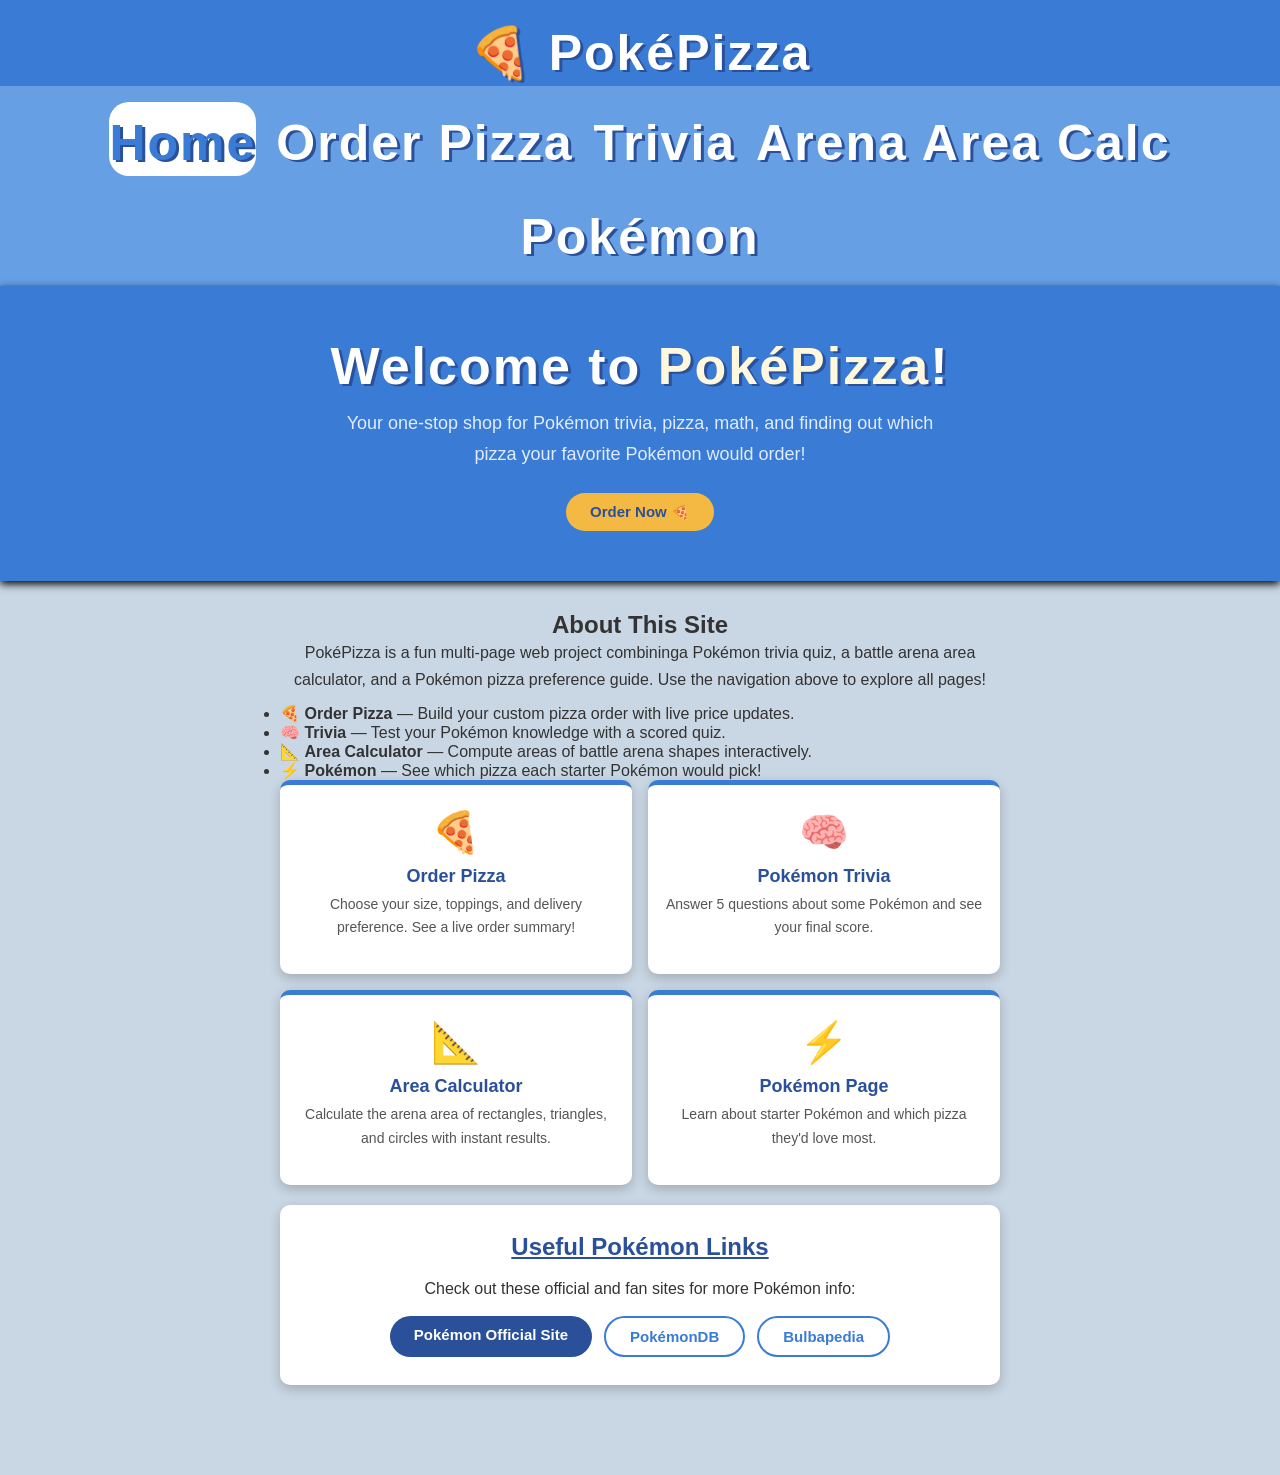
<file: index.html>
<!DOCTYPE html>
<html lang="en">
<head>
    <meta charset="UTF-8">
    <title>PokéPizza — Home</title>
    <link rel="icon" href="favicon.png" type="image/png">
    <link rel="stylesheet" href="style.css">
</head>
<body>

<div class="site-header">
    <a href="index.html">🍕 PokéPizza</a>
    <nav>
        <ul>
            <li><a href="index.html" class="active">Home</a></li>
            <li><a href="pizza.html">Order Pizza</a></li>
            <li><a href="trivia.html">Trivia</a></li>
            <li><a href="calculator.html">Arena Area Calc</a></li>
            <li><a href="pokemon.html">Pokémon</a></li>
        </ul>
    </nav>
</div>

<div class="hero">
    <h1>Welcome to <span>PokéPizza</span>!</h1>
    <p>Your one-stop shop for Pokémon trivia, pizza, math, and finding out which pizza your favorite Pokémon would order!</p>
    <a href="pizza.html" class="btn btn-yellow">Order Now 🍕</a>
</div>

<div class="container">

    <div class="about-section">
        <h2>About This Site</h2>
        <p>PokéPizza is a fun multi-page web project combininga Pokémon trivia quiz, a battle arena area calculator, and a Pokémon pizza preference guide. Use the navigation above to explore all pages!</p>
        <ul>
            <li>🍕 <strong>Order Pizza</strong> — Build your custom pizza order with live price updates.</li>
            <li>🧠 <strong>Trivia</strong> — Test your Pokémon knowledge with a scored quiz.</li>
            <li>📐 <strong>Area Calculator</strong> — Compute areas of battle arena shapes interactively.</li>
            <li>⚡ <strong>Pokémon</strong> — See which pizza each starter Pokémon would pick!</li>
        </ul>
    </div>

    <div class="hero-grid">
        <a class="hero-tile" href="pizza.html">
            <div class="icon">🍕</div>
            <h3>Order Pizza</h3>
            <p>Choose your size, toppings, and delivery preference. See a live order summary!</p>
        </a>
        <a class="hero-tile" href="trivia.html">
            <div class="icon">🧠</div>
            <h3>Pokémon Trivia</h3>
            <p>Answer 5 questions about some Pokémon and see your final score.</p>
        </a>
        <a class="hero-tile" href="calculator.html">
            <div class="icon">📐</div>
            <h3>Area Calculator</h3>
            <p>Calculate the arena area of rectangles, triangles, and circles with instant results.</p>
        </a>
        <a class="hero-tile" href="pokemon.html">
            <div class="icon">⚡</div>
            <h3>Pokémon Page</h3>
            <p>Learn about starter Pokémon and which pizza they'd love most.</p>
        </a>
    </div>

    <div class="card">
        <h2>Useful Pokémon Links</h2>
        <p>Check out these official and fan sites for more Pokémon info:</p>
        <div class="ext-links">
            <a class="btn btn-blue" href="https://www.pokemon.com" target="_blank">Pokémon Official Site</a>
            <a class="btn btn-outline" href="https://pokemondb.net" target="_blank">PokémonDB</a>
            <a class="btn btn-outline" href="https://bulbapedia.bulbagarden.net" target="_blank">Bulbapedia</a>
        </div>
    </div>

</div>

</body>
</html>
</file>
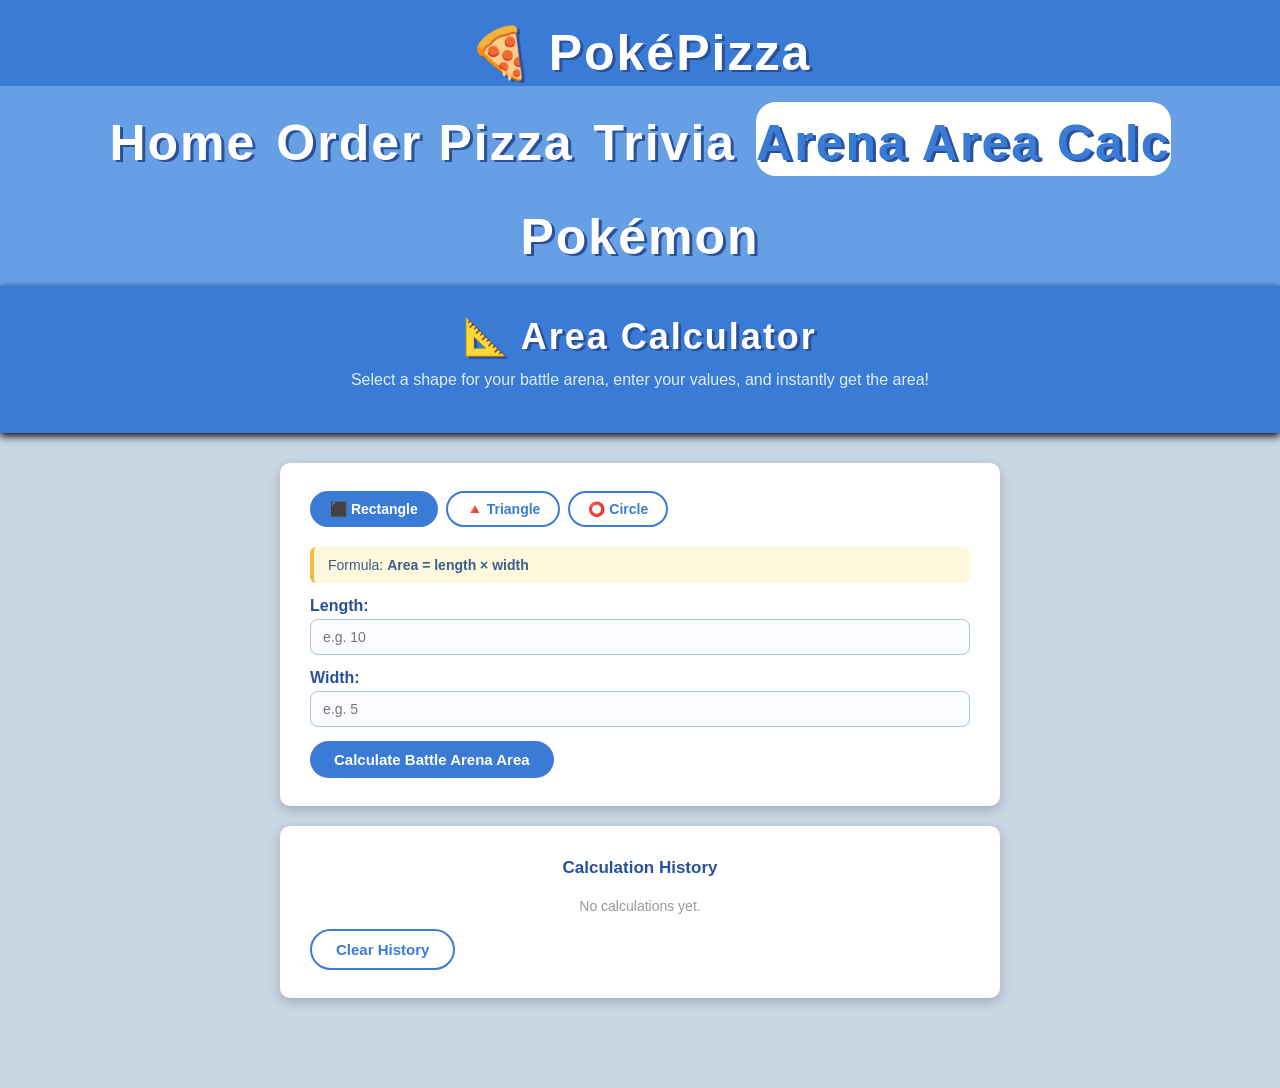
<file: calculator.html>
<!DOCTYPE html>
<html lang="en">
<head>
    <meta charset="UTF-8">
    <title>PokéPizza — Battle Arena Area Calculator</title>
    <link rel="icon" href="favicon.png" type="image/png">
    <link rel="stylesheet" href="style.css">
</head>
<body>

<div class="site-header">
    <a href="index.html">🍕 PokéPizza</a>
    <nav>
        <ul>
            <li><a href="index.html">Home</a></li>
            <li><a href="pizza.html">Order Pizza</a></li>
            <li><a href="trivia.html">Trivia</a></li>
            <li><a href="calculator.html" class="active">Arena Area Calc</a></li>
            <li><a href="pokemon.html">Pokémon</a></li>
        </ul>
    </nav>
</div>

<div class="page-header">
    <h1>📐 Area Calculator</h1>
    <p>Select a shape for your battle arena, enter your values, and instantly get the area!</p>
</div>

<div class="container">
    <div class="card">

        <div class="shape-tabs">
            <button class="shape-tab active" onclick="switchShape('rect', this)">⬛ Rectangle</button>
            <button class="shape-tab" onclick="switchShape('tri', this)">🔺 Triangle</button>
            <button class="shape-tab" onclick="switchShape('circ', this)">⭕ Circle</button>
        </div>

        <div class="shape-panel active" id="panel-rect">
            <div class="formula-note">Formula: <strong>Area = length × width</strong></div>
            <div class="form-group">
                <label for="rect-len">Length:</label>
                <input type="text" id="rect-len" placeholder="e.g. 10" min="0">
            </div>
            <div class="form-group">
                <label for="rect-wid">Width:</label>
                <input type="text" id="rect-wid" placeholder="e.g. 5" min="0">
            </div>
            <button class="btn btn-primary" onclick="calcRect()">Calculate Battle Arena Area</button>
        </div>

        <div class="shape-panel" id="panel-tri">
            <div class="formula-note">Formula: <strong>Area = ½ × base × height</strong></div>
            <div class="form-group">
                <label for="tri-base">Base:</label>
                <input type="text" id="tri-base" placeholder="e.g. 8" min="0">
            </div>
            <div class="form-group">
                <label for="tri-h">Height:</label>
                <input type="text" id="tri-h" placeholder="e.g. 6" min="0">
            </div>
            <button class="btn btn-primary" onclick="calcTri()">Calculate Battle Arena Area</button>
        </div>

        <div class="shape-panel" id="panel-circ">
            <div class="formula-note">Formula: <strong>Area = π × radius²</strong></div>
            <div class="form-group">
                <label for="circ-r">Radius:</label>
                <input type="text" id="circ-r" placeholder="e.g. 7" min="0">
            </div>
            <button class="btn btn-primary" onclick="calcCirc()">Calculate Battle Arena Area</button>
        </div>

        <div id="calc-result"></div>

    </div>

    <div class="card">
        <p class="history-title">Calculation History</p>
        <div id="history">
            <p class="no-history">No calculations yet.</p>
        </div>
        <button class="btn btn-outline clear-btn" onclick="clearHistory()">Clear History</button>
    </div>

</div>

<script>
    var calcHistory = [];

    function switchShape(shape, btn) {
        var panels = document.querySelectorAll('.shape-panel');
        for (var i = 0; i < panels.length; i++) {
            panels[i].classList.remove('active');
        }
        var tabs = document.querySelectorAll('.shape-tab');
        for (var j = 0; j < tabs.length; j++) {
            tabs[j].classList.remove('active');
        }
        document.getElementById('panel-' + shape).classList.add('active');
        btn.classList.add('active');
        document.getElementById('calc-result').style.display = 'none';
    }

    function showResult(label, value) {
        var rounded = Math.round(value * 10000) / 10000;
        var el = document.getElementById('calc-result');
        el.innerHTML = '<strong>' + label + ':</strong> ' + rounded + ' sq units';
        el.style.display = 'block';
        addHistory(label + ' = ' + rounded + ' sq units');
    }

    function validate(val, name) {
        if (isNaN(val) || val <= 0) {
            alert(name + ' must be a number greater than 0.');
            return false;
        }
        return true;
    }

    function calcRect() {
        var l = parseFloat(document.getElementById('rect-len').value);
        var w = parseFloat(document.getElementById('rect-wid').value);
        if (!validate(l, 'Length') || !validate(w, 'Width')) return;
        showResult('Rectangle Area', l * w);
    }

    function calcTri() {
        var b = parseFloat(document.getElementById('tri-base').value);
        var h = parseFloat(document.getElementById('tri-h').value);
        if (!validate(b, 'Base') || !validate(h, 'Height')) return;
        showResult('Triangle Area', 0.5 * b * h);
    }

    function calcCirc() {
        var r = parseFloat(document.getElementById('circ-r').value);
        if (!validate(r, 'Radius')) return;
        showResult('Circle Area', Math.PI * r * r);
    }

    function addHistory(entry) {
        calcHistory.unshift(entry);
        if (calcHistory.length > 10) calcHistory.pop();
        renderHistory();
    }

    function renderHistory() {
        var el = document.getElementById('history');
        if (calcHistory.length === 0) {
            el.innerHTML = '<p class="no-history">No calculations yet.</p>';
            return;
        }
        var html = '';
        for (var i = 0; i < calcHistory.length; i++) {
            html += '<div class="history-item">#' + (calcHistory.length - i) + '. ' + calcHistory[i] + '</div>';
        }
        el.innerHTML = html;
    }

    function clearHistory() {
        calcHistory = [];
        renderHistory();
    }
</script>
</body>
</html>
</file>
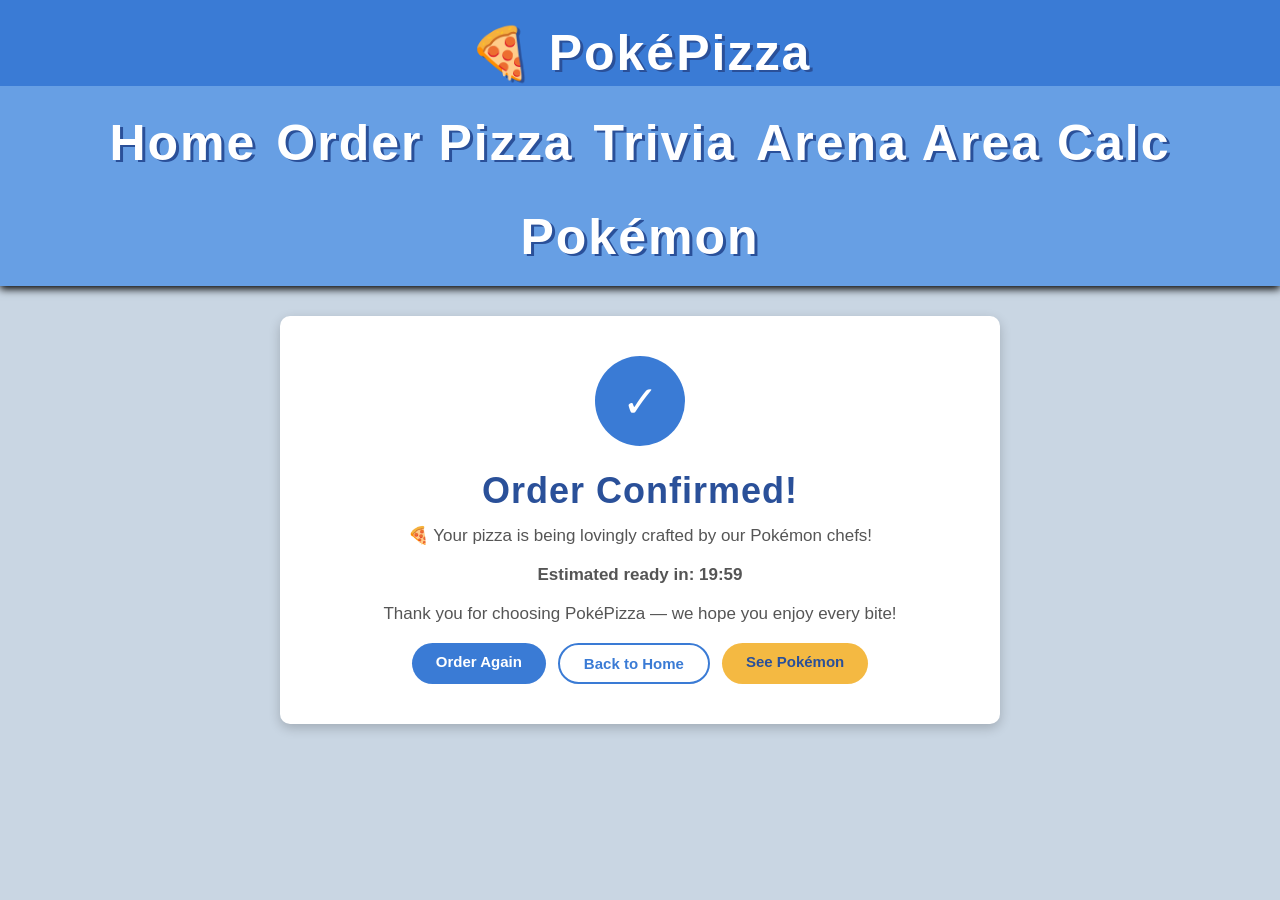
<file: pizza-confirm.html>
<!DOCTYPE html>
<html lang="en">
<head>
    <meta charset="UTF-8">
    <title>PokéPizza — Order Confirmed!</title>
    <link rel="icon" href="favicon.png" type="image/png">
    <link rel="stylesheet" href="style.css">
</head>
<body>

<div class="site-header">
    <a href="index.html">🍕 PokéPizza</a>
    <nav>
        <ul>
            <li><a href="index.html">Home</a></li>
            <li><a href="pizza.html">Order Pizza</a></li>
            <li><a href="trivia.html">Trivia</a></li>
            <li><a href="calculator.html">Arena Area Calc</a></li>
            <li><a href="pokemon.html">Pokémon</a></li>
        </ul>
    </nav>
</div>

<div class="container">
    <div class="card confirm-box">
        <div class="check-circle">✓</div>
        <h1>Order Confirmed!</h1>
        <p>🍕 Your pizza is being lovingly crafted by our Pokémon chefs!</p>
        <p class="countdown" id="timer">Estimated ready in: <span id="countdown">20:00</span></p>
        <p>Thank you for choosing PokéPizza — we hope you enjoy every bite!</p>
        <div class="actions">
            <a href="pizza.html" class="btn btn-primary">Order Again</a>
            <a href="index.html" class="btn btn-outline">Back to Home</a>
            <a href="pokemon.html" class="btn btn-yellow">See Pokémon</a>
        </div>
    </div>
</div>

<script>
    var seconds = 20 * 60;
    var el = document.getElementById('countdown');
    var interval = setInterval(function() {
        seconds--;
        if (seconds <= 0) {
            clearInterval(interval);
            el.textContent = 'READY! 🎉';
            document.getElementById('timer').style.color = '#28a745';
            return;
        }
        var m = Math.floor(seconds / 60);
        var s = seconds % 60;
        el.textContent = m + ':' + (s < 10 ? '0' : '') + s;
    }, 1000);
</script>
</body>
</html>
</file>
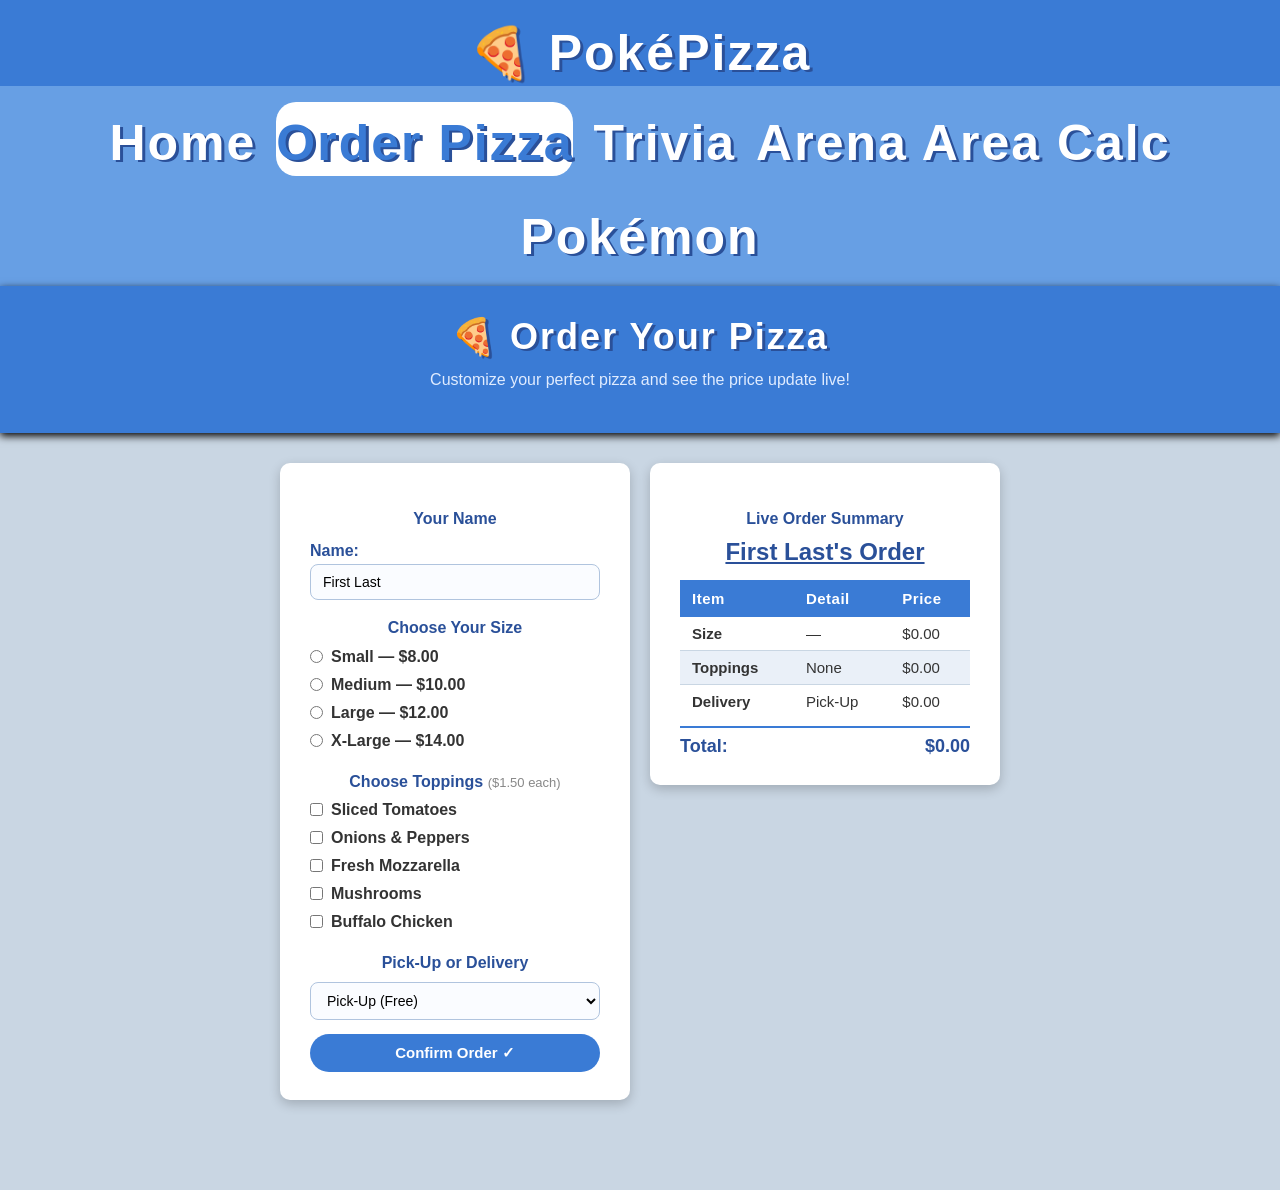
<file: pizza.html>
<!DOCTYPE html>
<html lang="en">
<head>
    <meta charset="UTF-8">
    <title>PokéPizza — Order</title>
    <link rel="icon" href="favicon.png" type="image/png">
    <link rel="stylesheet" href="style.css">
</head>
<body>

<div class="site-header">
    <a href="index.html">🍕 PokéPizza</a>
    <nav>
        <ul>
            <li><a href="index.html">Home</a></li>
            <li><a href="pizza.html" class="active">Order Pizza</a></li>
            <li><a href="trivia.html">Trivia</a></li>
            <li><a href="calculator.html">Arena Area Calc</a></li>
            <li><a href="pokemon.html">Pokémon</a></li>
        </ul>
    </nav>
</div>

<div class="page-header">
    <h1>🍕 Order Your Pizza</h1>
    <p>Customize your perfect pizza and see the price update live!</p>
</div>

<div class="container">
    <div class="order-layout">
        <div>
            <div class="card">
                <p class="section-title">Your Name</p>
                <div class="form-group">
                    <label for="custname">Name:</label>
                    <input type="text" id="custname" value="First Last" oninput="updateSummary()">
                </div>

                <p class="section-title">Choose Your Size</p>
                <div class="radio-group form-group">
                    <label><input type="radio" name="size" value="Small" data-price="8" onchange="updateSummary()"> Small — $8.00</label>
                    <label><input type="radio" name="size" value="Medium" data-price="10" onchange="updateSummary()"> Medium — $10.00</label>
                    <label><input type="radio" name="size" value="Large" data-price="12" onchange="updateSummary()"> Large — $12.00</label>
                    <label><input type="radio" name="size" value="X-Large" data-price="14" onchange="updateSummary()"> X-Large — $14.00</label>
                </div>

                <p class="section-title">Choose Toppings <span class="topping-note">($1.50 each)</span></p>
                <div class="check-group form-group">
                    <label><input type="checkbox" value="Sliced Tomatoes" onchange="updateSummary()"> Sliced Tomatoes</label>
                    <label><input type="checkbox" value="Onions &amp; Peppers" onchange="updateSummary()"> Onions &amp; Peppers</label>
                    <label><input type="checkbox" value="Fresh Mozzarella" onchange="updateSummary()"> Fresh Mozzarella</label>
                    <label><input type="checkbox" value="Mushrooms" onchange="updateSummary()"> Mushrooms</label>
                    <label><input type="checkbox" value="Buffalo Chicken" onchange="updateSummary()"> Buffalo Chicken</label>
                </div>

                <p class="section-title">Pick-Up or Delivery</p>
                <div class="form-group">
                    <select id="delivery" onchange="updateSummary()">
                        <option value="pickup">Pick-Up (Free)</option>
                        <option value="delivery">Delivery (+$2.00)</option>
                    </select>
                </div>

                <button class="btn btn-primary btn-full" onclick="submitOrder()">Confirm Order ✓</button>
                <div class="cancelled-msg" id="cancelled-msg">
                    Order cancelled. Feel free to make changes and try again.
                </div>
            </div>
        </div>

        <div class="order-summary">
            <div class="card">
                <p class="section-title">Live Order Summary</p>
                <h2 id="summary-name">Your Order</h2>
                <table>
                    <thead>
                        <tr><th>Item</th><th>Detail</th><th>Price</th></tr>
                    </thead>
                    <tbody>
                        <tr>
                            <td><strong>Size</strong></td>
                            <td id="sum-size">—</td>
                            <td id="sum-size-price">$0.00</td>
                        </tr>
                        <tr>
                            <td><strong>Toppings</strong></td>
                            <td id="sum-toppings">None</td>
                            <td id="sum-top-price">$0.00</td>
                        </tr>
                        <tr>
                            <td><strong>Delivery</strong></td>
                            <td id="sum-delivery">Pick-Up</td>
                            <td id="sum-del-price">$0.00</td>
                        </tr>
                    </tbody>
                </table>
                <div class="total-row">
                    <span>Total:</span>
                    <span id="sum-total">$0.00</span>
                </div>
            </div>
        </div>

    </div>
</div>

<script>
    function updateSummary() {
        var name = document.getElementById('custname').value || 'Your';
        document.getElementById('summary-name').textContent = name + "'s Order";

        var sizeRadio = document.querySelector('input[name="size"]:checked');
        var sizeLabel = '—';
        var sizePrice = 0;
        if (sizeRadio) {
            sizeLabel = sizeRadio.value;
            sizePrice = parseFloat(sizeRadio.dataset.price);
        }
        document.getElementById('sum-size').textContent = sizeLabel;
        document.getElementById('sum-size-price').textContent = '$' + sizePrice.toFixed(2);

        var boxes = document.querySelectorAll('input[type="checkbox"]:checked');
        var toppingNames = [];
        for (var i = 0; i < boxes.length; i++) {
            toppingNames.push(boxes[i].value);
        }
        var toppingPrice = toppingNames.length * 1.50;
        document.getElementById('sum-toppings').innerHTML = toppingNames.length ? toppingNames.join('<br>') : 'None';
        document.getElementById('sum-top-price').textContent = '$' + toppingPrice.toFixed(2);

        var delivery = document.getElementById('delivery').value;
        var delLabel = delivery === 'delivery' ? 'Delivery' : 'Pick-Up';
        var delPrice = delivery === 'delivery' ? 2.00 : 0.00;
        document.getElementById('sum-delivery').textContent = delLabel;
        document.getElementById('sum-del-price').textContent = '$' + delPrice.toFixed(2);

        var total = sizePrice + toppingPrice + delPrice;
        document.getElementById('sum-total').textContent = '$' + total.toFixed(2);
    }

    function submitOrder() {
        var sizeRadio = document.querySelector('input[name="size"]:checked');
        if (!sizeRadio) {
            alert('Please select a pizza size before confirming!');
            return;
        }
        var total = document.getElementById('sum-total').textContent;
        if (confirm('Would you like to submit your order for ' + total + '?')) {
            window.location.href = 'pizza-confirm.html';
        } else {
            document.getElementById('cancelled-msg').style.display = 'block';
        }
    }

    updateSummary();
</script>
</body>
</html>
</file>
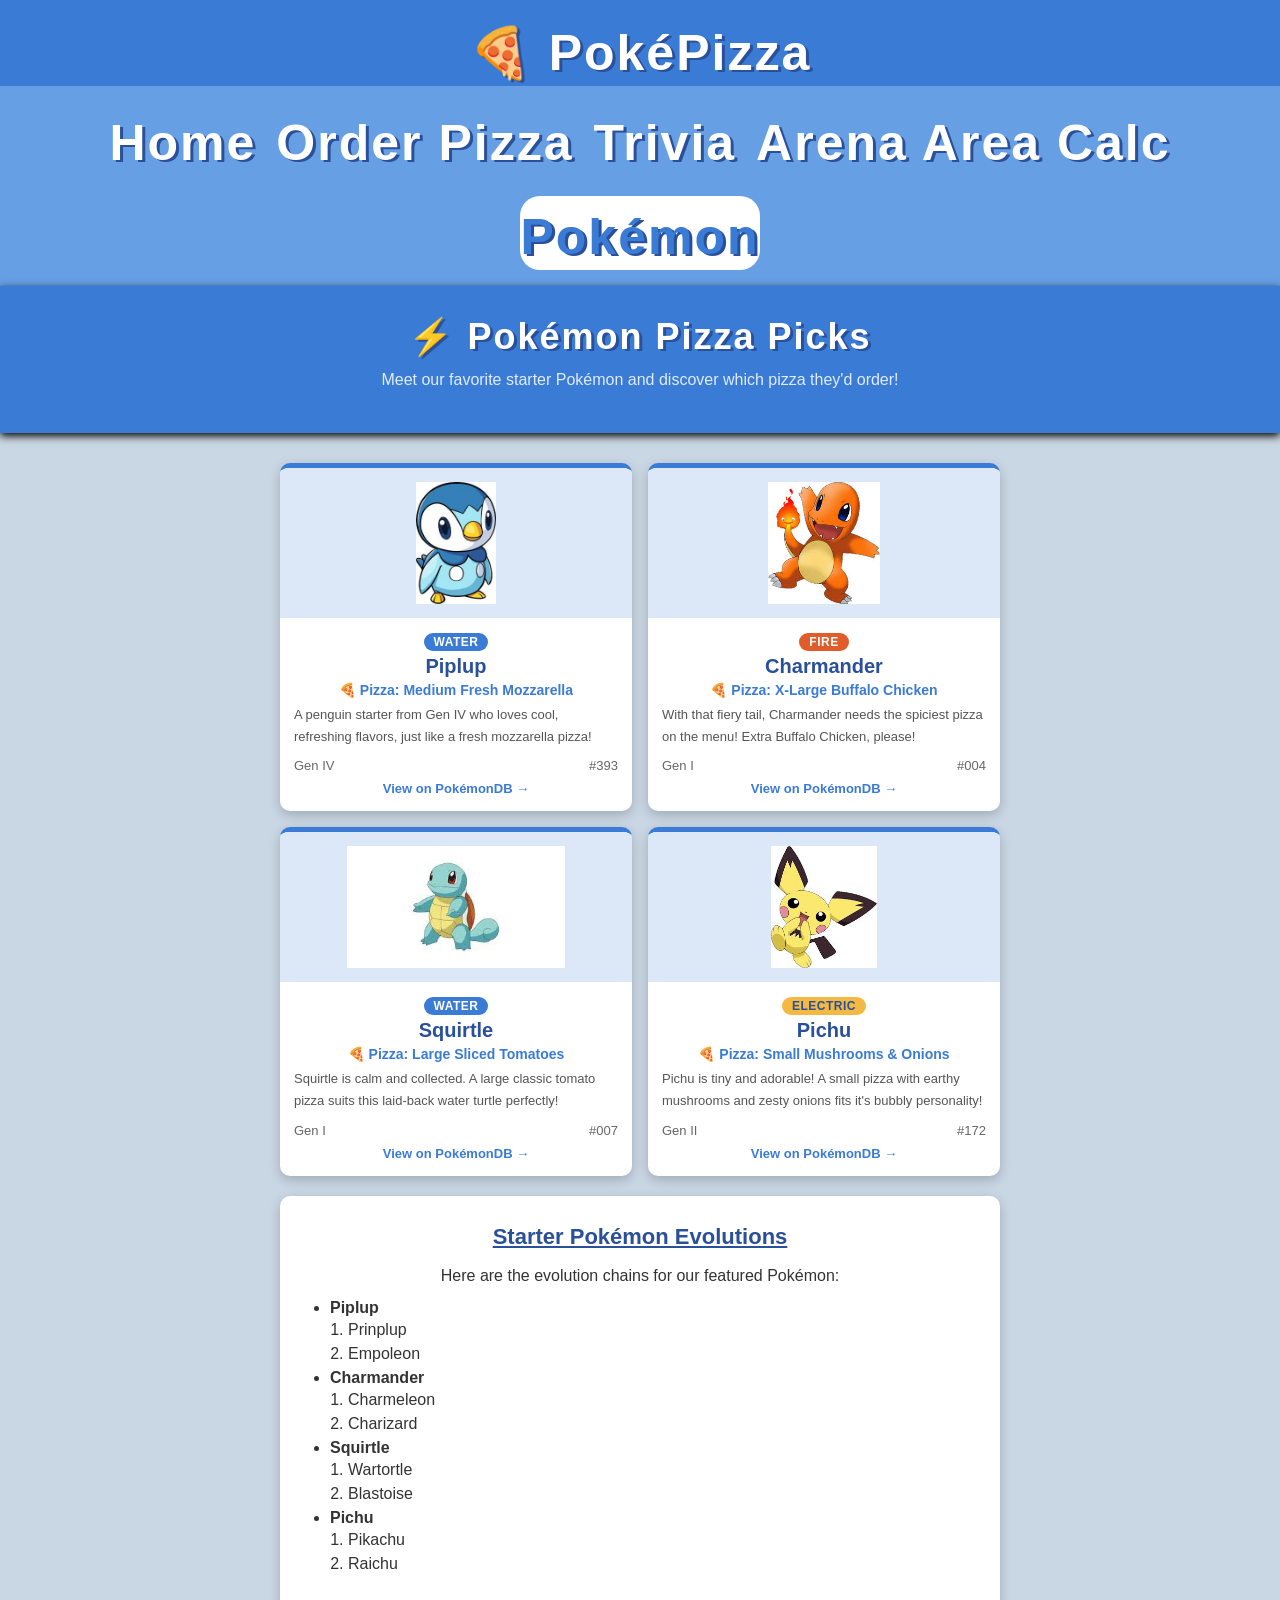
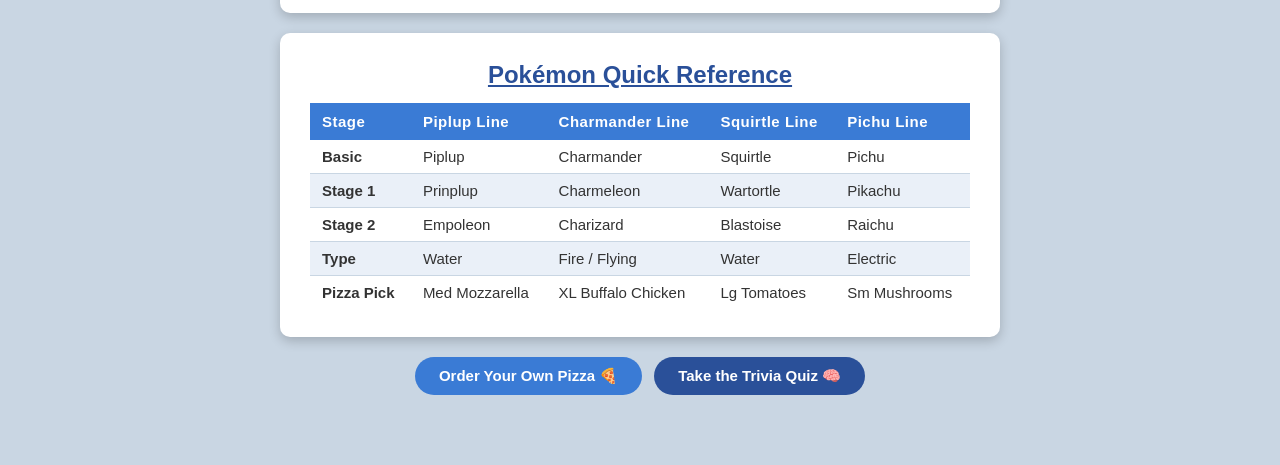
<file: pokemon.html>
<!DOCTYPE html>
<html lang="en">
<head>
    <meta charset="UTF-8">
    <title>PokéPizza — Pokémon</title>
    <link rel="icon" href="favicon.png" type="image/png">
    <link rel="stylesheet" href="style.css">
</head>
<body>

<div class="site-header">
    <a href="index.html">🍕 PokéPizza</a>
    <nav>
        <ul>
            <li><a href="index.html">Home</a></li>
            <li><a href="pizza.html">Order Pizza</a></li>
            <li><a href="trivia.html">Trivia</a></li>
            <li><a href="calculator.html">Arena Area Calc</a></li>
            <li><a href="pokemon.html" class="active">Pokémon</a></li>
        </ul>
    </nav>
</div>

<div class="page-header">
    <h1>⚡ Pokémon Pizza Picks</h1>
    <p>Meet our favorite starter Pokémon and discover which pizza they'd order!</p>
</div>

<div class="container">

    <div class="pokemon-grid">

        <div class="poke-card">
            <img src="piplup.jpg" alt="Piplup">
            <div class="poke-info">
                <span class="type-badge type-water">Water</span>
                <h3>Piplup</h3>
                <div class="pizza-pick">🍕 Pizza: Medium Fresh Mozzarella</div>
                <p>A penguin starter from Gen IV who loves cool, refreshing flavors, just like a fresh mozzarella pizza!</p>
                <div class="detail-row"><span>Gen IV</span><span>#393</span></div>
                <a class="poke-link" href="https://pokemondb.net/pokedex/piplup" target="_blank">View on PokémonDB →</a>
            </div>
        </div>

        <div class="poke-card">
            <img src="charmander.jpg" alt="Charmander">
            <div class="poke-info">
                <span class="type-badge type-fire">Fire</span>
                <h3>Charmander</h3>
                <div class="pizza-pick">🍕 Pizza: X-Large Buffalo Chicken</div>
                <p>With that fiery tail, Charmander needs the spiciest pizza on the menu! Extra Buffalo Chicken, please!</p>
                <div class="detail-row"><span>Gen I</span><span>#004</span></div>
                <a class="poke-link" href="https://pokemondb.net/pokedex/charmander" target="_blank">View on PokémonDB →</a>
            </div>
        </div>

        <div class="poke-card">
            <img src="squirtle.jpg" alt="Squirtle">
            <div class="poke-info">
                <span class="type-badge type-water">Water</span>
                <h3>Squirtle</h3>
                <div class="pizza-pick">🍕 Pizza: Large Sliced Tomatoes</div>
                <p>Squirtle is calm and collected. A large classic tomato pizza suits this laid-back water turtle perfectly!</p>
                <div class="detail-row"><span>Gen I</span><span>#007</span></div>
                <a class="poke-link" href="https://pokemondb.net/pokedex/squirtle" target="_blank">View on PokémonDB →</a>
            </div>
        </div>

        <div class="poke-card">
            <img src="pichu.jpg" alt="Pichu">
            <div class="poke-info">
                <span class="type-badge type-electric">Electric</span>
                <h3>Pichu</h3>
                <div class="pizza-pick">🍕 Pizza: Small Mushrooms &amp; Onions</div>
                <p>Pichu is tiny and adorable! A small pizza with earthy mushrooms and zesty onions fits it's bubbly personality!</p>
                <div class="detail-row"><span>Gen II</span><span>#172</span></div>
                <a class="poke-link" href="https://pokemondb.net/pokedex/pichu" target="_blank">View on PokémonDB →</a>
            </div>
        </div>

    </div>

    <div class="card">
        <div class="evo-section">
            <h2>Starter Pokémon Evolutions</h2>
            <p>Here are the evolution chains for our featured Pokémon:</p>
            <ul>
                <li><strong>Piplup</strong>
                    <ol>
                        <li>Prinplup</li>
                        <li>Empoleon</li>
                    </ol>
                </li>
                <li><strong>Charmander</strong>
                    <ol>
                        <li>Charmeleon</li>
                        <li>Charizard</li>
                    </ol>
                </li>
                <li><strong>Squirtle</strong>
                    <ol>
                        <li>Wartortle</li>
                        <li>Blastoise</li>
                    </ol>
                </li>
                <li><strong>Pichu</strong>
                    <ol>
                        <li>Pikachu</li>
                        <li>Raichu</li>
                    </ol>
                </li>
            </ul>
        </div>
    </div>

    <div class="card">
        <h2>Pokémon Quick Reference</h2>
        <div class="table-wrapper">
            <table>
                <thead>
                    <tr>
                        <th>Stage</th>
                        <th>Piplup Line</th>
                        <th>Charmander Line</th>
                        <th>Squirtle Line</th>
                        <th>Pichu Line</th>
                    </tr>
                </thead>
                <tbody>
                    <tr>
                        <td><strong>Basic</strong></td>
                        <td>Piplup</td>
                        <td>Charmander</td>
                        <td>Squirtle</td>
                        <td>Pichu</td>
                    </tr>
                    <tr>
                        <td><strong>Stage 1</strong></td>
                        <td>Prinplup</td>
                        <td>Charmeleon</td>
                        <td>Wartortle</td>
                        <td>Pikachu</td>
                    </tr>
                    <tr>
                        <td><strong>Stage 2</strong></td>
                        <td>Empoleon</td>
                        <td>Charizard</td>
                        <td>Blastoise</td>
                        <td>Raichu</td>
                    </tr>
                    <tr>
                        <td><strong>Type</strong></td>
                        <td>Water</td>
                        <td>Fire / Flying</td>
                        <td>Water</td>
                        <td>Electric</td>
                    </tr>
                    <tr>
                        <td><strong>Pizza Pick</strong></td>
                        <td>Med Mozzarella</td>
                        <td>XL Buffalo Chicken</td>
                        <td>Lg Tomatoes</td>
                        <td>Sm Mushrooms</td>
                    </tr>
                </tbody>
            </table>
        </div>
    </div>

    <div class="page-bottom-btns">
        <a href="pizza.html" class="btn btn-primary">Order Your Own Pizza 🍕</a>
        <a href="trivia.html" class="btn btn-blue">Take the Trivia Quiz 🧠</a>
    </div>

</div>
</body>
</html>
</file>
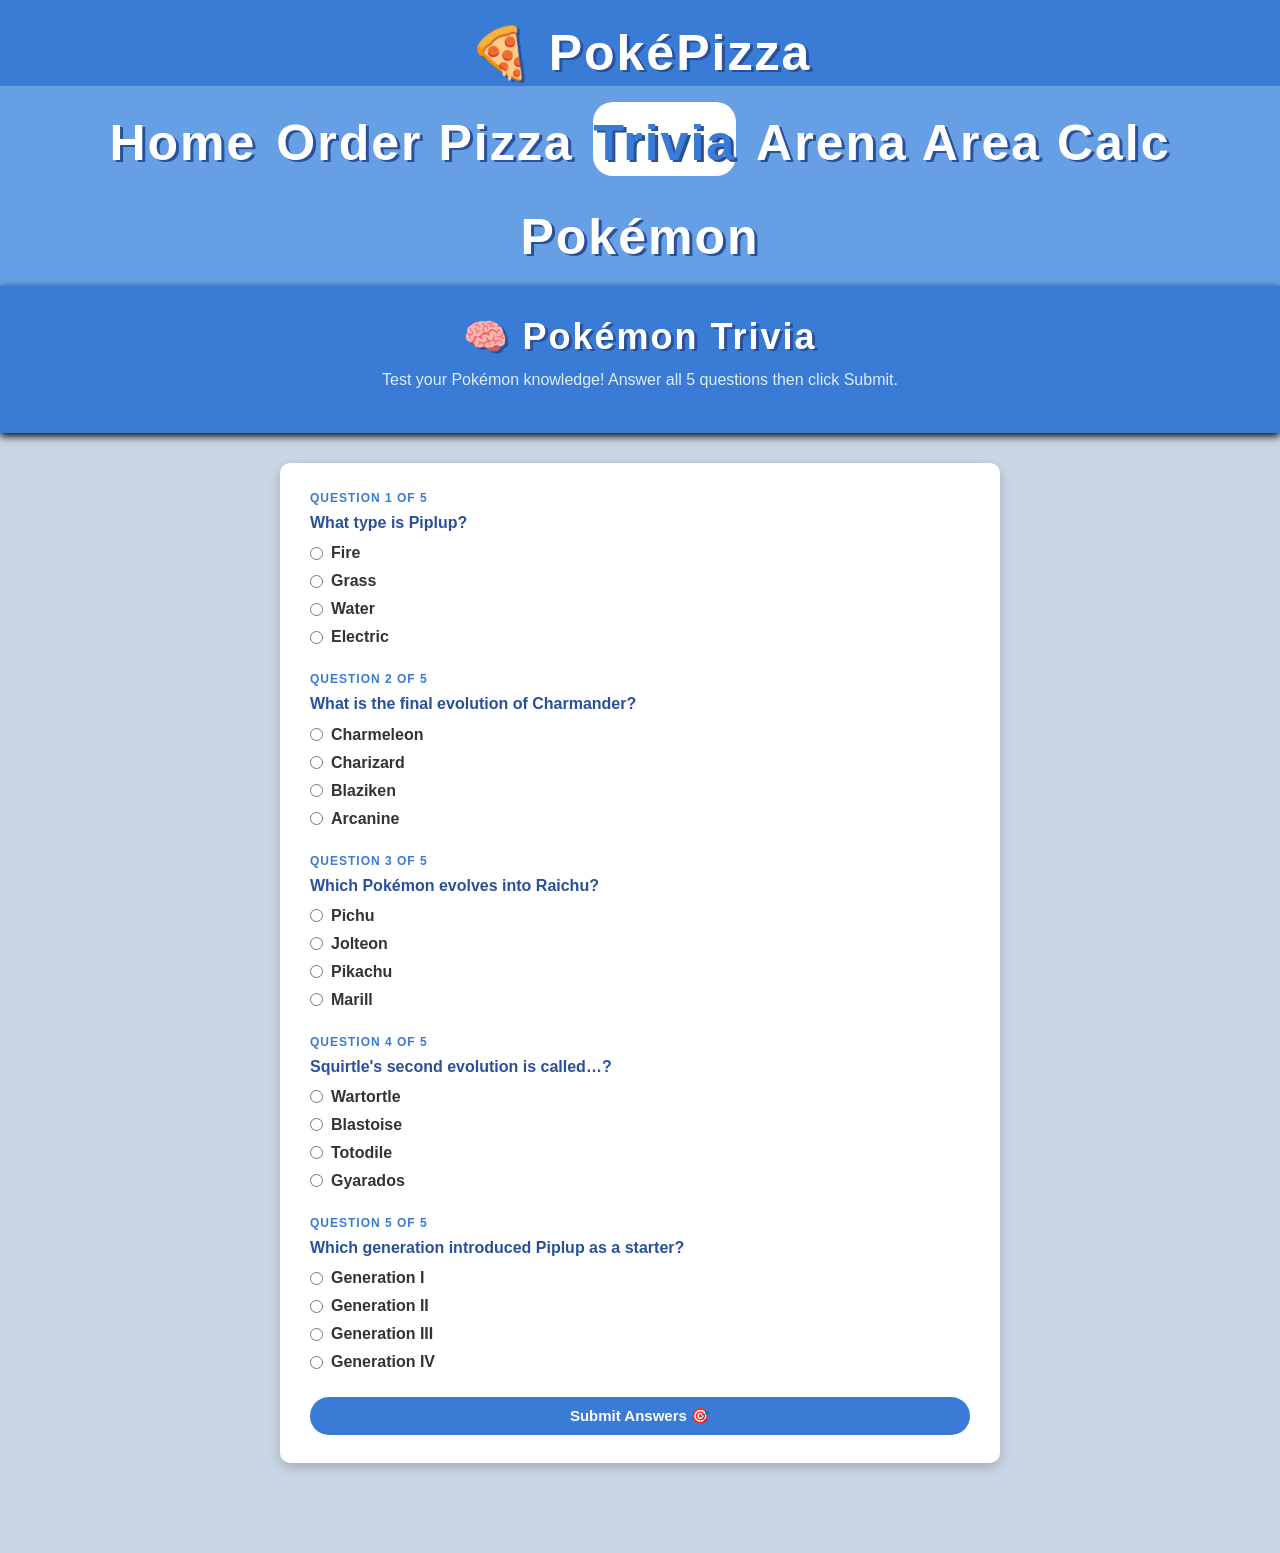
<file: trivia.html>
<!DOCTYPE html>
<html lang="en">
<head>
    <meta charset="UTF-8">
    <title>PokéPizza — Pokémon Trivia</title>
    <link rel="icon" href="favicon.png" type="image/png">
    <link rel="stylesheet" href="style.css">
</head>
<body>

<div class="site-header">
    <a href="index.html">🍕 PokéPizza</a>
    <nav>
        <ul>
            <li><a href="index.html">Home</a></li>
            <li><a href="pizza.html">Order Pizza</a></li>
            <li><a href="trivia.html" class="active">Trivia</a></li>
            <li><a href="calculator.html">Arena Area Calc</a></li>
            <li><a href="pokemon.html">Pokémon</a></li>
        </ul>
    </nav>
</div>

<div class="page-header">
    <h1>🧠 Pokémon Trivia</h1>
    <p>Test your Pokémon knowledge! Answer all 5 questions then click Submit.</p>
</div>

<div class="container">
    <div class="card">

        <div class="quiz-question">
            <div class="q-num">Question 1 of 5</div>
            <p>What type is Piplup?</p>
            <div class="quiz-options">
                <label><input type="radio" name="q1" value="a"> Fire</label>
                <label><input type="radio" name="q1" value="b"> Grass</label>
                <label><input type="radio" name="q1" value="c"> Water</label>
                <label><input type="radio" name="q1" value="d"> Electric</label>
            </div>
        </div>

        <div class="quiz-question">
            <div class="q-num">Question 2 of 5</div>
            <p>What is the final evolution of Charmander?</p>
            <div class="quiz-options">
                <label><input type="radio" name="q2" value="a"> Charmeleon</label>
                <label><input type="radio" name="q2" value="b"> Charizard</label>
                <label><input type="radio" name="q2" value="c"> Blaziken</label>
                <label><input type="radio" name="q2" value="d"> Arcanine</label>
            </div>
        </div>

        <div class="quiz-question">
            <div class="q-num">Question 3 of 5</div>
            <p>Which Pokémon evolves into Raichu?</p>
            <div class="quiz-options">
                <label><input type="radio" name="q3" value="a"> Pichu</label>
                <label><input type="radio" name="q3" value="b"> Jolteon</label>
                <label><input type="radio" name="q3" value="c"> Pikachu</label>
                <label><input type="radio" name="q3" value="d"> Marill</label>
            </div>
        </div>

        <div class="quiz-question">
            <div class="q-num">Question 4 of 5</div>
            <p>Squirtle's second evolution is called…?</p>
            <div class="quiz-options">
                <label><input type="radio" name="q4" value="a"> Wartortle</label>
                <label><input type="radio" name="q4" value="b"> Blastoise</label>
                <label><input type="radio" name="q4" value="c"> Totodile</label>
                <label><input type="radio" name="q4" value="d"> Gyarados</label>
            </div>
        </div>

        <div class="quiz-question">
            <div class="q-num">Question 5 of 5</div>
            <p>Which generation introduced Piplup as a starter?</p>
            <div class="quiz-options">
                <label><input type="radio" name="q5" value="a"> Generation I</label>
                <label><input type="radio" name="q5" value="b"> Generation II</label>
                <label><input type="radio" name="q5" value="c"> Generation III</label>
                <label><input type="radio" name="q5" value="d"> Generation IV</label>
            </div>
        </div>

        <button class="btn btn-primary btn-full" onclick="submitQuiz()">Submit Answers 🎯</button>

        <div id="quiz-result">
            <div id="score-text"></div>
            <div class="score-bar-bg">
                <div class="score-bar" id="score-bar"></div>
            </div>
            <ul id="feedback-list"></ul>
            <div class="quiz-buttons">
                <button class="btn btn-outline" onclick="resetQuiz()">Try Again</button>
                <a class="btn btn-yellow" href="pokemon.html">See Pokémon 🔍</a>
            </div>
        </div>

    </div>
</div>

<script>
    var answers = { q1: 'c', q2: 'b', q3: 'c', q4: 'a', q5: 'd' };
    var explanations = {
        q1: 'Piplup is a Water-type Pokémon from Generation IV.',
        q2: 'Charmander evolves into Charmeleon, then Charizard.',
        q3: 'Pikachu evolves into Raichu (Pichu evolves into Pikachu).',
        q4: 'Squirtle evolves into Wartortle, then Blastoise.',
        q5: 'Piplup was introduced in Generation IV (Diamond/Pearl).'
    };

    function submitQuiz() {
        var score = 0;
        var feedback = [];
        var keys = ['q1', 'q2', 'q3', 'q4', 'q5'];

        for (var i = 0; i < keys.length; i++) {
            var q = keys[i];
            var selected = document.querySelector('input[name="' + q + '"]:checked');
            if (!selected) {
                alert('Please answer all 5 questions before submitting!');
                return;
            }
            if (selected.value === answers[q]) {
                score++;
                feedback.push({ ok: true, text: 'Q' + (i + 1) + ': Correct! ✅ ' + explanations[q] });
            } else {
                feedback.push({ ok: false, text: 'Q' + (i + 1) + ': Incorrect ❌ ' + explanations[q] });
            }
        }

        var pct = (score / 5) * 100;
        var resultDiv = document.getElementById('quiz-result');
        document.getElementById('score-text').textContent = 'You scored ' + score + ' out of 5 (' + pct + '%)';
        resultDiv.style.display = 'block';

        if (pct >= 80) {
            resultDiv.className = 'result-good';
        } else if (pct >= 60) {
            resultDiv.className = 'result-ok';
        } else {
            resultDiv.className = 'result-low';
        }

        document.getElementById('score-bar').style.width = pct + '%';

        var list = document.getElementById('feedback-list');
        list.innerHTML = '';
        for (var j = 0; j < feedback.length; j++) {
            var li = document.createElement('li');
            li.className = feedback[j].ok ? 'correct-fb' : 'wrong-fb';
            li.textContent = feedback[j].text;
            list.appendChild(li);
        }
    }

    function resetQuiz() {
        var radios = document.querySelectorAll('input[type="radio"]');
        for (var i = 0; i < radios.length; i++) {
            radios[i].checked = false;
        }
        document.getElementById('quiz-result').style.display = 'none';
        document.getElementById('score-bar').style.width = '0%';
    }
</script>
</body>
</html>
</file>
<file: style.css>
* {
    box-sizing: border-box;
    margin: 0;
    padding: 0;
}
body {
    font-family: 'Franklin Gothic Medium', 'Arial Narrow', Arial, sans-serif;
    background-color: #c9d6e3;
    color: #333333;
    min-height: 100vh;
}
.site-header {
    background-color: #3a7bd5;
    padding: 12px 0 0;
    box-shadow: 0 3px 8px #000000;
    text-align: center;
}
.site-header a {
    font-size: 50px;
    font-weight: 700;
    color: #ffffff;
    text-decoration: none;
    text-shadow: 3px 2px #2a5099;
    letter-spacing: 2px;
    display: block;
    padding: 12px 0 4px;
}
nav {
    background-color: #679fe4;
    padding: 16px 16px;
    text-align: center;
}
nav ul {
    list-style-type: none;
    display: flex;
    justify-content: center;
    gap: 20px;
    padding: 0;
    margin: 0;
    flex-wrap: wrap;
}
nav ul li a {
    text-decoration: none;
    color: #ffffff;
    font-weight: 700;
    font-size: 15px;
    padding: 12px 16px;
    border-radius: 20px;
}
nav ul li a:hover, nav ul li a.active {
    background-color: #ffffff;
    color: #3a7bd5;
}
.page-header {
    background-color: #3a7bd5;
    color: #ffffff;
    text-align: center;
    padding: 30px 20px;
    box-shadow: 0 3px 8px #000000;
}
.page-header h1 {
    font-size: 36px;
    font-weight: 700;
    text-shadow: 3px 2px #2a5099;
    letter-spacing: 2px;
    margin-bottom: 8px;
}
.page-header p {
    font-size: 16px;
    color: #e0ecff;
}
.hero {
    background-color: #3a7bd5;
    color: #ffffff;
    text-align: center;
    padding: 50px 20px;
    box-shadow: 0 3px 8px #000000;
}
.hero h1 {
    font-size: 52px;
    font-weight: 700;
    text-shadow: 3px 2px #2a5099;
    letter-spacing: 2px;
    margin-bottom: 12px;
}
.hero h1 span {
    color: #fff8dc;
}
.hero p {
    font-size: 18px;
    color: #e0ecff;
    max-width: 600px;
    margin: 0 auto 24px;
}
.container {
    max-width: 760px;
    margin: 30px auto;
    padding: 0 20px 40px;
}
.card {
    background-color: #ffffff;
    border-radius: 10px;
    padding: 28px 30px;
    box-shadow: 0 4px 12px #00000033;
    margin-bottom: 20px;
}
.card h2 {
    font-size: 24px;
    font-weight: 700;
    color: #2a5099;
    text-align: center;
    text-decoration: underline;
    margin-bottom: 14px;
}
.hero-grid {
    display: grid;
    grid-template-columns: 1fr 1fr;
    gap: 16px;
    margin-bottom: 20px;
}
.hero-tile {
    background-color: #ffffff;
    border-top: 5px solid #3a7bd5;
    border-radius: 10px;
    padding: 24px 18px;
    text-align: center;
    text-decoration: none;
    color: #333333;
    box-shadow: 0 4px 12px #00000033;
    display: block;
}
.hero-tile:hover {
    background-color: #e8ecf1;
}
.hero-tile .icon {
    font-size: 40px;
    margin-bottom: 10px;
}
.hero-tile h3 {
    font-size: 18px;
    color: #2a5099;
    margin-bottom: 6px;
}
.hero-tile p {
    font-size: 14px;
    color: #555555;
    text-align: center;
}
.btn {
    display: inline-block;
    background-color: #3a7bd5;
    color: #ffffff;
    border: none;
    padding: 10px 24px;
    border-radius: 24px;
    font-family: 'Franklin Gothic Medium', 'Arial Narrow', Arial, sans-serif;
    font-size: 15px;
    font-weight: 700;
    cursor: pointer;
    text-decoration: none;
}
.btn:hover {
    background-color: #2a5099;
}
.btn-blue {
    background-color: #2a5099;
    color: #ffffff;
}
.btn-blue:hover {
    background-color: #1e3c73;
}
.btn-yellow {
    background-color: #f4b942;
    color: #2a5099;
}
.btn-yellow:hover {
    background-color: #e0a030;
}
.btn-outline {
    background-color: #ffffff;
    color: #3a7bd5;
    border: 2px solid #3a7bd5;
}
.btn-outline:hover {
    background-color: #3a7bd5;
    color: #ffffff;
}
.btn-full {
    display: block;
    width: 100%;
    text-align: center;
    margin-top: 10px;
}
.ext-links {
    display: flex;
    flex-wrap: wrap;
    gap: 10px;
    margin-top: 12px;
    justify-content: center;
}
label {
    display: block;
    font-weight: 700;
    color: #2a5099;
    margin-bottom: 4px;
    margin-top: 10px;
}
input[type="text"], select, textarea {
    width: 100%;
    padding: 9px 12px;
    border: 1.5px solid #b0c4de;
    border-radius: 8px;
    font-family: 'Franklin Gothic Medium', 'Arial Narrow', Arial, sans-serif;
    font-size: 14px;
    background-color: #fafcff;
}
input[type="text"]:focus, select:focus, textarea:focus {
    outline: none;
    border-color: #3a7bd5;
}
.form-group {
    margin-bottom: 14px;
}
.radio-group, .check-group {
    display: flex;
    flex-direction: column;
    gap: 6px;
    margin-top: 4px;
}
.radio-group label, .check-group label {
    font-weight: 600;
    color: #333333;
    display: flex;
    align-items: center;
    gap: 8px;
    cursor: pointer;
    margin-top: 0;
}
.radio-group input, .check-group input {
    width: auto;
}
.section-title {
    font-size: 16px;
    font-weight: 700;
    color: #2a5099;
    margin-bottom: 6px;
    margin-top: 14px;
}
.topping-note {
    font-size: 13px;
    font-weight: 400;
    color: #888888;
}
.cancelled-msg {
    display: none;
    background-color: #f8d7da;
    color: #721c24;
    padding: 12px;
    border-radius: 8px;
    font-weight: 700;
    margin-top: 12px;
    text-align: center;
}
.success-msg {
    background-color: #d4edda;
    color: #155724;
    border: 1px solid #c3e6cb;
    border-radius: 8px;
    padding: 12px 20px;
    margin: 12px auto;
    text-align: center;
    font-weight: 700;
}
.tip-msg {
    background-color: #fff8dc;
    border-left: 4px solid #f4b942;
    border-radius: 4px;
    padding: 10px 14px;
    margin: 10px 0;
    font-size: 14px;
}
.order-layout {
    display: grid;
    grid-template-columns: 1fr 1fr;
    gap: 20px;
}
.order-summary {
    position: sticky;
    top: 10px;
}
.total-row {
    display: flex;
    justify-content: space-between;
    font-weight: 800;
    font-size: 18px;
    margin-top: 8px;
    padding-top: 8px;
    border-top: 2px solid #3a7bd5;
    color: #2a5099;
}
table {
    width: 100%;
    border-collapse: collapse;
    font-size: 15px;
}
th {
    background-color: #3a7bd5;
    color: #ffffff;
    padding: 10px 12px;
    text-align: left;
    letter-spacing: 0.5px;
}
td {
    padding: 8px 12px;
    border-bottom: 1px solid #c9d6e3;
}
tr:last-child td {
    border-bottom: none;
}
tr:nth-child(even) td {
    background-color: #eaf0f8;
}
.quiz-question {
    margin-bottom: 22px;
}
.q-num {
    font-size: 12px;
    font-weight: 800;
    color: #3a7bd5;
    text-transform: uppercase;
    letter-spacing: 1px;
    margin-bottom: 4px;
}
.quiz-question p {
    font-weight: 700;
    text-align: left;
    margin-bottom: 8px;
    color: #2a5099;
}
.quiz-options {
    display: flex;
    flex-direction: column;
    gap: 6px;
}
.quiz-options label {
    font-weight: 600;
    display: flex;
    align-items: center;
    gap: 8px;
    cursor: pointer;
    color: #333333;
    margin-top: 0;
}
.quiz-options input {
    width: auto;
}
#quiz-result {
    display: none;
    padding: 20px;
    border-radius: 10px;
    margin-top: 14px;
    text-align: center;
    font-size: 17px;
    font-weight: 700;
}
.result-good, .correct-fb {
    background-color: #d4edda;
    color: #155724;
}
.result-ok {
    background-color: #fff8dc;
    color: #856404;
}
.result-low, .wrong-fb {
    background-color: #f8d7da;
    color: #721c24;
}
.score-bar-bg {
    background-color: #b0c4de;
    border-radius: 20px;
    height: 14px;
    margin-top: 10px;
}
.score-bar {
    height: 14px;
    border-radius: 20px;
    background-color: #3a7bd5;
    width: 0%;
}
#feedback-list {
    list-style: none;
    padding: 0;
    margin-top: 12px;
}
#feedback-list li {
    padding: 8px 12px;
    border-radius: 8px;
    margin-bottom: 6px;
    font-weight: 600;
    font-size: 14px;
    text-align: left;
}
.quiz-buttons {
    margin-top: 14px;
    display: flex;
    gap: 10px;
    justify-content: center;
    flex-wrap: wrap;
}
.shape-tabs {
    display: flex;
    gap: 8px;
    margin-bottom: 20px;
    flex-wrap: wrap;
}
.shape-tab {
    padding: 8px 18px;
    border-radius: 20px;
    border: 2px solid #3a7bd5;
    background-color: #ffffff;
    font-family: 'Franklin Gothic Medium', 'Arial Narrow', Arial, sans-serif;
    font-weight: 700;
    font-size: 14px;
    cursor: pointer;
    color: #3a7bd5;
}
.shape-tab.active, .shape-tab:hover {
    background-color: #3a7bd5;
    color: #ffffff;
}
.shape-panel {
    display: none;
}
.shape-panel.active {
    display: block;
}
.formula-note {
    font-size: 14px;
    color: #3a5f8a;
    background-color: #fff8dc;
    padding: 10px 14px;
    border-radius: 6px;
    margin-bottom: 14px;
    border-left: 4px solid #f4b942;
}
#calc-result {
    margin-top: 14px;
    padding: 14px 18px;
    border-radius: 8px;
    background-color: #dce8f7;
    border-left: 5px solid #3a7bd5;
    font-size: 16px;
    font-weight: 700;
    color: #2a5099;
    display: none;
}
.history-title {
    font-size: 17px;
    font-weight: 700;
    color: #2a5099;
    margin-bottom: 12px;
}
.history-item {
    padding: 8px 12px;
    border-radius: 8px;
    background-color: #dce8f7;
    margin-bottom: 6px;
    font-size: 14px;
    font-weight: 600;
    color: #2a5099;
}
.no-history {
    color: #999999;
    font-size: 14px;
}
.confirm-box {
    text-align: center;
    padding: 40px 30px;
}
.check-circle {
    width: 90px;
    height: 90px;
    background-color: #3a7bd5;
    border-radius: 50%;
    display: flex;
    align-items: center;
    justify-content: center;
    font-size: 44px;
    color: #ffffff;
    margin: 0 auto 24px;
}
.confirm-box h1 {
    color: #2a5099;
    font-size: 36px;
    letter-spacing: 1px;
    margin-bottom: 10px;
}
.confirm-box p {
    font-size: 17px;
    color: #555555;
    margin-bottom: 10px;
}
.countdown {
    font-size: 16px;
    color: #3a7bd5;
    font-weight: 700;
    margin-bottom: 20px;
}
.actions, .quiz-buttons, .page-bottom-btns, .ext-links {
    display: flex;
    gap: 12px;
    justify-content: center;
    flex-wrap: wrap;
    margin-top: 14px;
}
.pokemon-grid {
    display: grid;
    grid-template-columns: 1fr 1fr;
    gap: 16px;
    margin-bottom: 20px;
}
.poke-card {
    background-color: #ffffff;
    border-top: 5px solid #3a7bd5;
    border-radius: 10px;
    box-shadow: 0 4px 12px #00000033;
    overflow: hidden;
    text-align: center;
}
.poke-card img {
    width: 100%;
    height: 150px;
    object-fit: contain;
    padding: 14px;
    background-color: #dce8f7;
    display: block;
    margin: 0;
    border-radius: 0;
    box-shadow: none;
}
.poke-info {
    padding: 14px;
}
.poke-info h3 {
    font-size: 20px;
    color: #2a5099;
    margin-bottom: 4px;
}
.pizza-pick {
    font-size: 14px;
    color: #3a7bd5;
    font-weight: 700;
    margin-top: 4px;
}
.poke-info p {
    font-size: 13px;
    color: #555555;
    margin-top: 6px;
    text-align: left;
}
.type-badge {
    display: inline-block;
    padding: 2px 10px;
    border-radius: 20px;
    font-size: 12px;
    font-weight: 800;
    text-transform: uppercase;
    letter-spacing: 0.5px;
    margin-bottom: 4px;
}
.type-fire {
    background-color: #e05c2a;
    color: #ffffff;
}
.type-water {
    background-color: #3a7bd5;
    color: #ffffff;
}
.type-electric {
    background-color: #f4b942;
    color: #2a5099;
}
.detail-row {
    display: flex;
    justify-content: space-between;
    font-size: 13px;
    color: #666666;
    margin-top: 6px;
}
.poke-link {
    display: inline-block;
    margin-top: 8px;
    font-size: 13px;
    color: #3a7bd5;
    font-weight: 700;
    text-decoration: none;
}
.poke-link:hover {
    text-decoration: underline;
}
.evo-section h2 {
    font-size: 22px;
    color: #2a5099;
    text-decoration: underline;
    margin-bottom: 12px;
}
.evo-section ul {
    padding-left: 20px;
    margin-bottom: 12px;
}
.evo-section ul li {
    margin-bottom: 6px;
}
.evo-section ul li ol {
    margin-top: 4px;
    padding-left: 18px;
}
.table-wrapper {
    overflow-x: auto;
}
p {
    text-align: center;
    line-height: 1.7;
    margin-bottom: 10px;
}
img {
    width: 280px;
    height: auto;
    display: block;
    margin: 18px auto;
    border-radius: 10px;
    box-shadow: 0 4px 14px #0000002e;
}
.about-section h2 {
    text-align: center;
}
</file>
